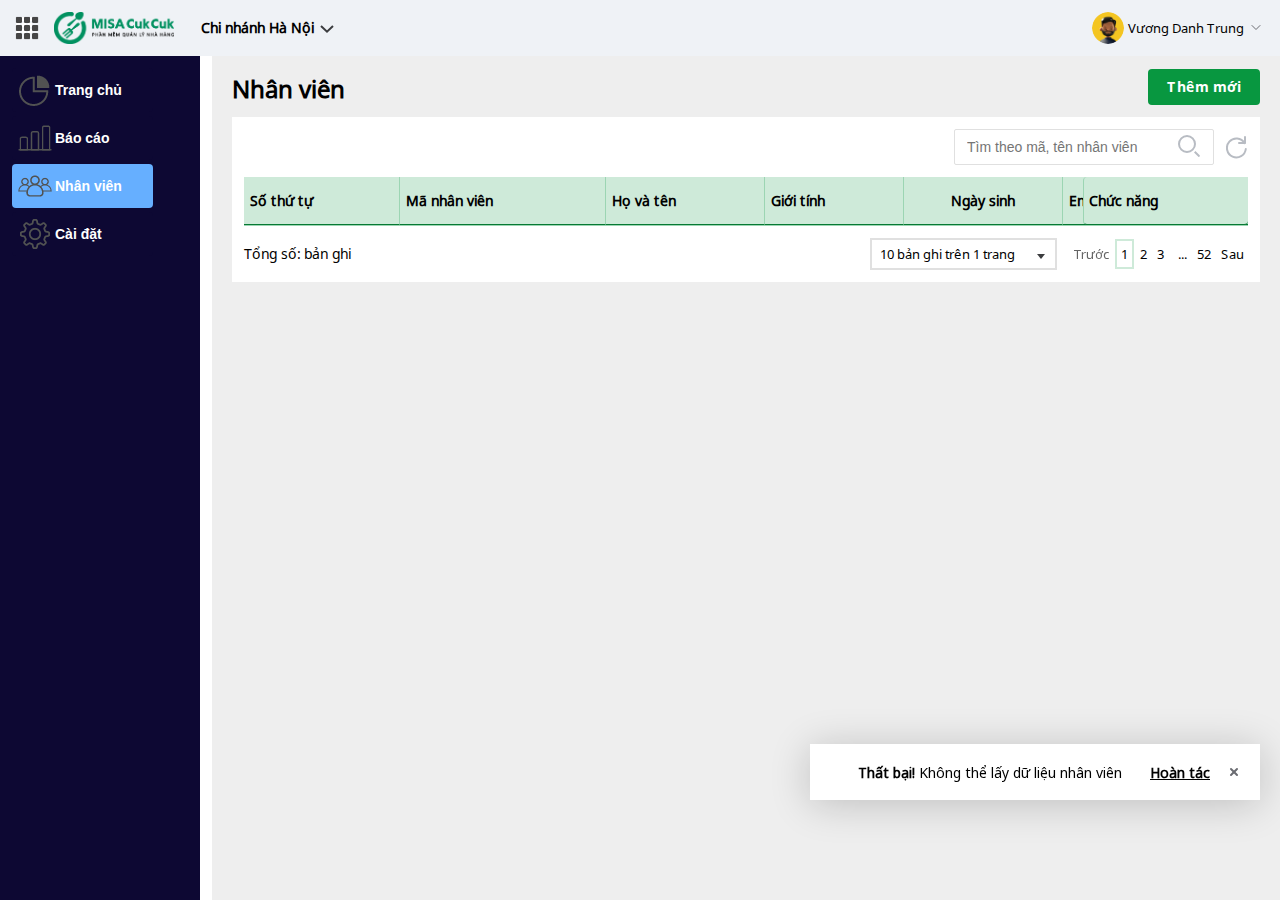
<file: index.html>
<!DOCTYPE html>
<html lang="en">

<head>
    <meta charset="UTF-8">
    <meta name="viewport" content="width=device-width, initial-scale=1.0">
    <!-- <link rel="shortcut icon" href="./assets/favicon.ico" type="image/x-icon"> -->
    <link rel="stylesheet" href="./css/main.css">
    <link rel="shortcut icon" href="./assets/img/cukcuk-logo.png" type="image/x-icon">
    <title>CUKCUK </title>
</head>

<body>
    <div class="app">
        <!-- Sidebar -->
        <div class="sidebar">
            <div class="sidebar-content">
                <button class="sidebar-btn active">
                    <span class="sidebar-icon">
                        <img src="assets/img/home-icon.png" alt="Home Icon">
                    </span>
                    <span class="sidebar-menu-item">
                        Trang chủ
                    </span>
                </button>
                <button class="sidebar-btn">
                    <span class="sidebar-icon">
                        <img src="assets/img/report-icon.png" alt="Report Icon">
                    </span>
                    <span class="sidebar-menu-item">
                        Báo cáo
                    </span>
                </button>
                <button class="sidebar-btn">
                    <span class="sidebar-icon">
                        <img src="assets/img/employee-icon.png" alt="Employee Icon">
                    </span>
                    <span class="sidebar-menu-item">
                        Nhân viên
                    </span>
                </button>
                <button class="sidebar-btn">
                    <span class="sidebar-icon">
                        <img src="assets/img/settings-icon.png" alt="Settings Icon">
                    </span>
                    <span class="sidebar-menu-item">
                        Cài đặt
                    </span>
                </button>
            </div>
        </div>
        

        <!-- Header -->
        <div class="header">
            <div class="logo-wrapper">
                <img class="shortened-sidebar-btn icon" src="./assets/img/toggle.png" alt="Shortened Sidebar Button">
                <img class="logo" src="./assets/img/cukcuk-logo.png" alt="">
            </div>
            <h3 class="company-name">Chi nhánh Hà Nội</h3>
            <span class="more-btn icon"></span>
            <span class="noti-btn icon"></span>
            <img src="./assets/img/avatar.png" alt="avatar" class="avatar">
            <span class="username">Vương Danh Trung</span>
            <span class="more-btn icon small"></span>
        </div>

        <!-- Container -->
        <div class="container">
            <section class="header-section">
                <h3>Nhân viên</h3>
                <button class="btn add-empl">
                    Thêm mới
                </button>
            </section>
            <section class="content-section">
                <div class="search-empl">
                    <div class="search-box">
                        <span class="search-icon"></span>
                        <input class="text-input search-input" placeholder="Tìm theo mã, tên nhân viên" type="text">
                    </div>
                    <span title="Làm mới" class="reload-icon"></span>
                </div>
                <div class="table-container">
                    <table class="table">
                        <tr class="table-header">
                            <th>Số thứ tự</th>
                            <th>Mã nhân viên</th>
                            <th>Họ và tên</th>
                            <th>Giới tính</th>
                            <th class="tb-center">Ngày sinh</th>
                            <th>Email</th>
                            <th>Địa chỉ</th>
                            <th class="edit-btn">Chức năng</th>
                        </tr>
                        <tbody>
                            <!-- Dữ liệu nhân viên sẽ được thêm vào đây -->
                        </tbody>
                        
                    </table>

                </div>
                <div class="pagination">
                    <div class="total">Tổng số: <strong></strong> bản ghi</div>
                    <div class="row-per-page">
                        <span class="value">10 bản ghi trên 1 trang</span>
                        <span class="icon triangle-down" ></span>
                    </div>
                    <div class="page-container">
                        <span class="disable">Trước</span>
                        <span class="page active">1</span>
                        <span class="page">2</span>
                        <span class="page">3</span>
                        <span class="dots">...</span>
                        <span class="page">52</span>
                        <span>Sau</span>
                    </div>
                </div>
            </section>
        </div>

        <!-- Modal -->
        <div class="modal hidden">
            <div class="modal-content">
                <div class="modal-title-bar">
                    <span title="Trợ giúp" class="help-btn"></span>
                    <span title="Đóng" class="close-btn"></span>
                </div>
                <div class="modal-header">
                    <h3>Thông tin nhân viên</h3>
                    
                </div>
                <div class="layout">
                    <div class="row">
                        <div class="col col-5">
                            <div class="row pd-6">
                                <div class="col col-4 ">
                                    <div class="label">
                                        <label class="label-name" for="">Mã nhân viên</label>
                                        <div class="required">*</div>
                                    </div>
                                    <input required class="text-input" type="text" name="code">
                                </div>
                                <div class="col col-6 pd-6">
                                    <div class="label">
                                        <label class="label-name" for="">Họ và tên</label>
                                        <div class="required">*</div>
                                    </div>
                                    <input required class="text-input" type="text" name="code">
                                </div>
                            </div>
                            <div class="row">
                                <div class="col col-10">
                                    <div class="label">
                                        <label class="label-name" for="">Vị trí</label>
                                        <div class="required"></div>
                                    </div>
                                    <input required class="text-input" type="text" name="code">
                                </div>
                            </div>
                            <div class="row">
                                <div class="col col-10">
                                    <div class="label">
                                        <label class="label-name" for="">Phòng ban</label>
                                    </div>
                                    <input class="text-input" type="text" name="code">
                                </div>
                            </div>
                        </div>
                        <div class="col col-5">
                            <div class="row pd-6">
                                <div class="col col-4">
                                    <div class="label">
                                        <label class="label-name" for="">Ngày sinh</label>
                                    </div>
                                    <input class="text-input" type="date" name="code">
                                </div>
                                <div class="col col-6">
                                    <div class="label">
                                        <label class="label-name" for="">Giới tính</label>
                                    </div>
                                    <div class="input-wrapper">
                                        <input type="radio" class="radio-input" name="sex" id="">
                                        <label class="label-name">Nam</label>
                                        <input type="radio" class="radio-input" name="sex" id="">
                                        <label class="label-name">Nữ</label>
                                        <input type="radio" class="radio-input" name="sex" id="">
                                        <label class="label-name">Khác</label>
                                    </div>
                                </div>
                            </div>
                            <div class="row pd-6">
                                <div class="col col-6">
                                    <div class="label">
                                        <label title="Số chứng minh nhân dân" class="label-name" for="">Số CMND</label>
                                    </div>
                                    <input class="text-input" type="text" name="cmnd">
                                </div>
                                <div class="col col-4">
                                    <div class="label">
                                        <label class="label-name" for="">Ngày cấp</label>
                                    </div>
                                    <input class="text-input" type="date" name="code">
                                </div>
                            </div>
                            <div class="row">
                                <div class="col col-10">
                                    <div class="label">
                                        <label class="label-name" for="">Nơi cấp</label>
                                    </div>
                                    <input class="text-input" type="text" name="code">
                                </div>
                            </div>
                        </div>
                    </div>
                    <br>
                    <div class="row">
                        <div class="col col-10">
                            <div class="row pd-6">
                                <div class="col col-10">
                                    <div class="label">
                                        <label class="label-name" for="">Địa chỉ</label>
                                    </div>
                                    <input class="text-input" type="text" name="code">
                                </div>
                                <div class="col col-25">
                                    <div class="label">
                                        <label class="label-name" for="">ĐT di động</label>
                                    </div>
                                    <input class="text-input" type="text" name="code">
                                </div>
                                <div class="col col-25">
                                    <div class="label">
                                        <label class="label-name" for="">ĐT cố định</label>
                                    </div>
                                    <input class="text-input" type="text" name="code">
                                </div>
                                <div class="col col-25">
                                    <div class="label">
                                        <label class="label-name" for="">Email</label>
                                    </div>
                                    <input class="text-input" type="text" name="code">
                                </div>
                            </div>
                            <div class="row pd-6">
                                <div class="col col-25">
                                    <div class="label">
                                        <label class="label-name" for="">Tài khoản ngân hàng</label>
                                    </div>
                                    <input class="text-input" type="text" name="code">
                                </div>
                                <div class="col col-25">
                                    <div class="label">
                                        <label class="label-name" for="">Tên ngân hàng</label>
                                    </div>
                                    <input class="text-input" type="text" name="code">
                                </div>
                                <div class="col col-25">
                                    <div class="label">
                                        <label class="label-name" for="">Chi nhánh</label>
                                    </div>
                                    <input class="text-input" type="text" name="code">
                                </div>
                            </div>
                        </div>
                    </div>
                </div>
                <div class="modal-footer">
                    <button class="btn outline">Hủy</button>
                    <button class="btn">Cất</button>
                </div>
            </div>
        </div>

        <!-- Noti -->
        <div class="modal hidden">
            <div class="modal-content noti-modal">
                <div class="noti-content">
                    <span class="icon warning-icon"></span>
                    Mã nhân viên 9420 đã tồn tại
                </div>
                <button class="btn noti-btn">Đồng ý</button>
            </div>
        </div>

        <!-- Toast message -->
        <div class="toast-container hidden">
            <span class="toast-icon success icon"></span>
            <h5 class="toast-title success">Thành công!&nbsp</h5>
            <p class="toast-body-text">Công việc đã xóa.</p>
            <span class="toast-action">Hoàn tác</span>
            <span class="toast-close-icon icon"></span>
        </div>
    </div>




    <script src="./js/list-page.js"></script>
</body>

</html>
</file>
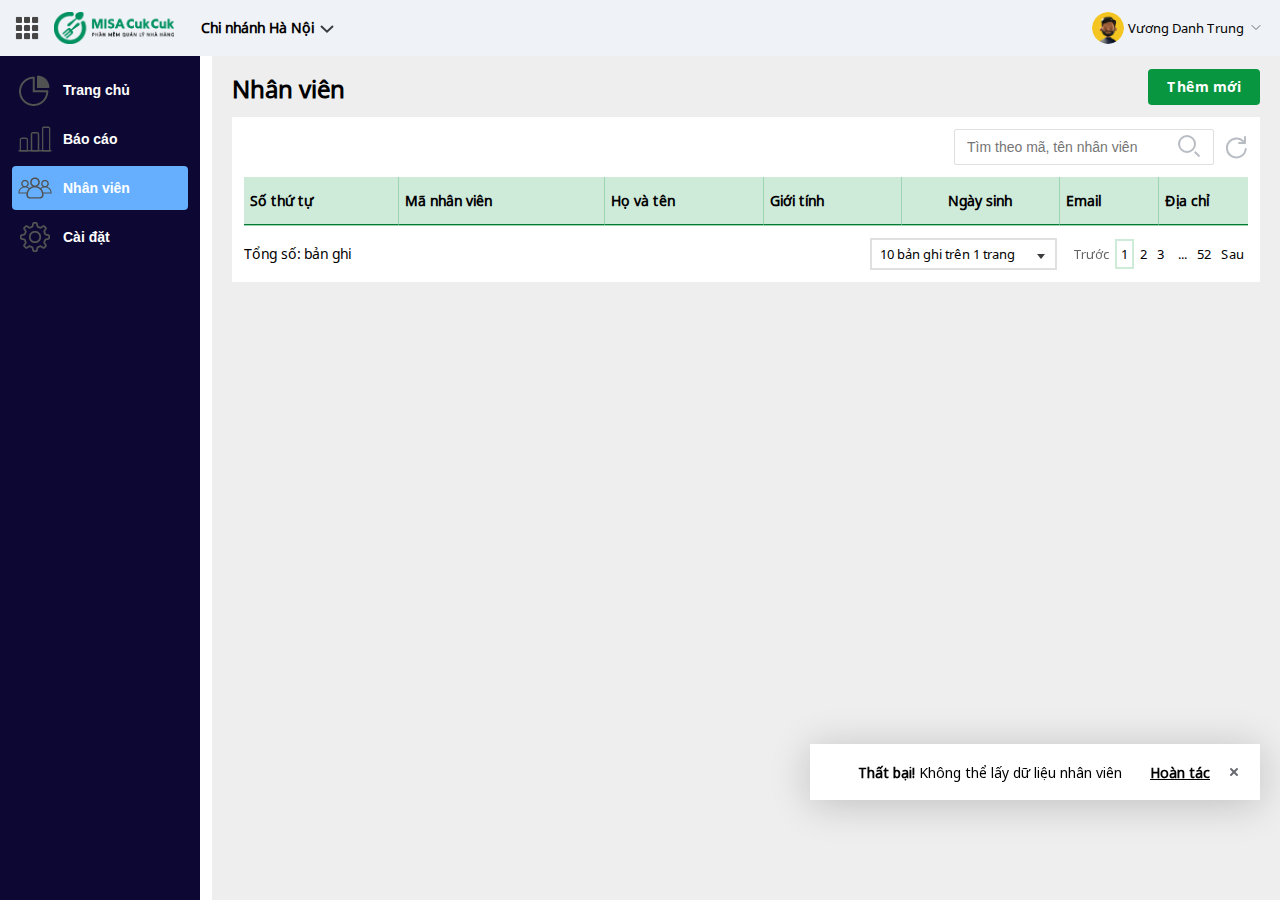
<file: FE/index.html>
<!DOCTYPE html>
<html lang="en">
  <head>
    <meta charset="UTF-8" />
    <meta name="viewport" content="width=device-width, initial-scale=1.0" />
    <!-- <link rel="shortcut icon" href="./assets/favicon.ico" type="image/x-icon"> -->
    <link rel="stylesheet" href="./css/main.css" />
    <link
      rel="shortcut icon"
      href="./assets/img/cukcuk-logo.png"
      type="image/x-icon"
    />
    <title>CUKCUK</title>
  </head>

  <body>
    <div class="app">
      <!-- Sidebar -->
      <div class="sidebar">
        <div class="sidebar-content">
          <button class="sidebar-btn active">
            <span class="sidebar-icon">
              <img src="assets/img/home-icon.png" alt="Home Icon" />
            </span>
            <span class="sidebar-menu-item"> Trang chủ </span>
          </button>
          <button class="sidebar-btn">
            <span class="sidebar-icon">
              <img src="assets/img/report-icon.png" alt="Report Icon" />
            </span>
            <span class="sidebar-menu-item"> Báo cáo </span>
          </button>
          <button class="sidebar-btn">
            <span class="sidebar-icon">
              <img src="assets/img/employee-icon.png" alt="Employee Icon" />
            </span>
            <span class="sidebar-menu-item"> Nhân viên </span>
          </button>
          <button class="sidebar-btn">
            <span class="sidebar-icon">
              <img src="assets/img/settings-icon.png" alt="Settings Icon" />
            </span>
            <span class="sidebar-menu-item"> Cài đặt </span>
          </button>
        </div>
      </div>

      <!-- Header -->
      <div class="header">
        <div class="logo-wrapper">
          <img
            class="shortened-sidebar-btn icon"
            src="./assets/img/toggle.png"
            alt="Shortened Sidebar Button"
          />
          <img class="logo" src="./assets/img/cukcuk-logo.png" alt="" />
        </div>
        <h3 class="company-name">Chi nhánh Hà Nội</h3>
        <span class="more-btn icon"></span>
        <span class="noti-btn icon"></span>
        <img src="./assets/img/avatar.png" alt="avatar" class="avatar" />
        <span class="username">Vương Danh Trung</span>
        <span class="more-btn icon small"></span>
      </div>

      <!-- Container -->
      <div class="container">
        <section class="header-section">
          <h3>Nhân viên</h3>
          <button class="btn add-empl">Thêm mới</button>
        </section>
        <section class="content-section">
          <div class="search-empl">
            <div class="search-box">
              <span class="search-icon"></span>
              <input
                class="text-input search-input"
                placeholder="Tìm theo mã, tên nhân viên"
                type="text"
              />
            </div>
            <span title="Làm mới" class="reload-icon"></span>
          </div>
          <div class="table-container">
            <table class="table">
              <tr class="table-header">
                <th>Số thứ tự</th>
                <th>Mã nhân viên</th>
                <th>Họ và tên</th>
                <th>Giới tính</th>
                <th class="tb-center">Ngày sinh</th>
                <th>Email</th>
                <th>Địa chỉ</th>
                <th>Chức năng</th>
              </tr>
              <tbody>
                <!-- Dữ liệu nhân viên sẽ được thêm vào đây -->
              </tbody>
            </table>
          </div>
          <div class="pagination">
            <div class="total">Tổng số: <strong></strong> bản ghi</div>
            <div class="row-per-page">
              <span class="value">10 bản ghi trên 1 trang</span>
              <span class="icon triangle-down"></span>
            </div>
            <div class="page-container">
              <span class="disable">Trước</span>
              <span class="page active">1</span>
              <span class="page">2</span>
              <span class="page">3</span>
              <span class="dots">...</span>
              <span class="page">52</span>
              <span>Sau</span>
            </div>
          </div>
        </section>
      </div>

      <!-- Modal -->
      <div class="modal hidden">
        <div class="modal-content">
          <div class="modal-title-bar">
            <span title="Trợ giúp" class="help-btn"></span>
            <span title="Đóng" class="close-btn"></span>
          </div>
          <div class="modal-header">
            <h3></h3>
          </div>
          <div class="layout">
            <div class="row">
              <div class="col col-5">
                <div class="row pd-6">
                  <div class="col col-4 hidden">
                    <div class="label">
                      <label class="label-name"></label>
                      <div class="required">*</div>
                    </div>
                    <input
                      required
                      class="text-input"
                      type="text"
                      name="employeeId"
                      id="employee-id"
                    />
                  </div>
                  <div class="col col-4">
                    <div class="label">
                      <label
                        class="label-name employee-code"
                        for="employee-code"
                        >Mã nhân viên</label
                      >
                      <div class="required">*</div>
                    </div>
                    <input
                      required
                      class="text-input"
                      type="text"
                      name="employeeCode"
                      id="employee-code"
                    />
                  </div>
                  <div class="col col-6 pd-6">
                    <div class="label">
                      <label class="label-name" for="">Họ và tên</label>
                      <div class="required">*</div>
                    </div>
                    <input
                      required
                      class="text-input"
                      type="text"
                      name="fullName"
                    />
                  </div>
                </div>
                <div class="row">
                  <div class="col col-10">
                    <div class="label">
                      <label class="label-name" for="">Vị trí</label>
                      <div class="required"></div>
                    </div>
                    <input
                      required
                      class="text-input"
                      type="text"
                      name="position"
                    />
                  </div>
                </div>
                <div class="row">
                  <div class="col col-10">
                    <div class="label">
                      <label class="label-name" for="">Phòng ban</label>
                    </div>
                    <input class="text-input" type="text" name="department" />
                  </div>
                </div>
              </div>
              <div class="col col-5">
                <div class="row pd-6">
                  <div class="col col-4">
                    <div class="label">
                      <label class="label-name" for="">Ngày sinh</label>
                    </div>
                    <input class="text-input" type="date" name="dateOfBirth" />
                  </div>
                  <div class="col col-6">
                    <div class="label">
                      <label class="label-name" for="">Giới tính</label>
                    </div>
                    <div class="input-wrapper">
                      <input
                        type="radio"
                        class="radio-input"
                        name="gender"
                        value="Nam"
                        id="male"
                      />
                      <label class="label-name" for="male">Nam</label>
                      <input
                        type="radio"
                        class="radio-input"
                        name="gender"
                        value="Nữ"
                        id="female"
                      />
                      <label class="label-name" for="female">Nữ</label>
                      <input
                        type="radio"
                        class="radio-input"
                        name="gender"
                        value="Khác"
                        id="other"
                      />
                      <label class="label-name" for="other">Khác</label>
                    </div>
                  </div>
                </div>
                <div class="row pd-6">
                  <div class="col col-6">
                    <div class="label">
                      <label
                        title="Số chứng minh nhân dân"
                        class="label-name"
                        for=""
                        >Số CMND</label
                      >
                    </div>
                    <input
                      class="text-input"
                      type="text"
                      name="identityNumber"
                    />
                  </div>
                  <div class="col col-4">
                    <div class="label">
                      <label class="label-name" for="">Ngày cấp</label>
                    </div>
                    <input class="text-input" type="date" name="identityDate" />
                  </div>
                </div>
                <div class="row">
                  <div class="col col-10">
                    <div class="label">
                      <label class="label-name" for="">Nơi cấp</label>
                    </div>
                    <input
                      class="text-input"
                      type="text"
                      name="identityPlace"
                    />
                  </div>
                </div>
              </div>
            </div>
            <br />
            <div class="row">
              <div class="col col-10">
                <div class="row pd-6">
                  <div class="col col-10">
                    <div class="label">
                      <label class="label-name" for="">Địa chỉ</label>
                    </div>
                    <input class="text-input" type="text" name="address" />
                  </div>
                  <div class="col col-25">
                    <div class="label">
                      <label class="label-name" for="">ĐT di động</label>
                    </div>
                    <input class="text-input" type="text" name="mobilePhone" />
                  </div>
                  <div class="col col-25">
                    <div class="label">
                      <label class="label-name" for="">ĐT cố định</label>
                    </div>
                    <input class="text-input" type="text" name="homePhone" />
                  </div>
                  <div class="col col-25">
                    <div class="label">
                      <label class="label-name" for="">Email</label>
                    </div>
                    <input class="text-input" type="text" name="email" />
                  </div>
                </div>
                <div class="row pd-6">
                  <div class="col col-25">
                    <div class="label">
                      <label class="label-name" for=""
                        >Tài khoản ngân hàng</label
                      >
                    </div>
                    <input class="text-input" type="text" name="bankAccount" />
                  </div>
                  <div class="col col-25">
                    <div class="label">
                      <label class="label-name" for="">Tên ngân hàng</label>
                    </div>
                    <input class="text-input" type="text" name="bankName" />
                  </div>
                  <div class="col col-25">
                    <div class="label">
                      <label class="label-name" for="">Chi nhánh</label>
                    </div>
                    <input class="text-input" type="text" name="bankBranch" />
                  </div>
                </div>
              </div>
            </div>
          </div>
          <div class="modal-footer">
            <button class="btn outline">Hủy</button>
            <button class="btn">Cất</button>
          </div>
        </div>
      </div>

      <!-- Noti -->
      <div class="modal hidden">
        <div class="modal-content noti-modal">
          <div class="noti-content">
            <span class="icon warning-icon"></span>
            Mã nhân viên 9420 đã tồn tại
          </div>
          <button class="btn noti-btn">Đồng ý</button>
        </div>
      </div>

      <!-- Toast message -->
      <div class="toast-container hidden">
        <span class="toast-icon success icon"></span>
        <h5 class="toast-title success">Thành công!&nbsp</h5>
        <p class="toast-body-text">Công việc đã xóa.</p>
        <span class="toast-action">Hoàn tác</span>
        <span class="toast-close-icon icon"></span>
      </div>
      <!-- Delete Modal  -->
      <div class="modal hidden">
        <div class="delete-modal hidden">
            <p>Bạn có chắc muốn xóa nhân viên</p>
            <div class="delete-modal-btn">
                <button class="btn yes-btn">Có</button>
                <button class="btn no-btn">Không</button>
            </div>
        </div>
      </div>

    </div>
    <script src="./js/list-page.js"></script>
  </body>
</html>
</file>
<file: css/main.css>
@import url(./list-page.css);


:root {
    --primary-color: #CEEAD9;
    --button-color: #089740;
    --outline: #E0E0E0;
    --button-outline: #000;
    --button-click: #055B27;
    --blue-color: #3395FF;
    --sidebar-width: 212px;
    --header-height: 56px;
    --shortened-sidebar-width: 78px;
}

* {
    margin: 0;
    padding: 0;
    box-sizing: border-box;
    font-size: 62.5%;
}

@font-face {
    font-family: NotoBold;
    src: url(../assets/fonts/notosans-bold.3ede5aff.woff2);
}

@font-face {
    font-family: NotoRegular;
    src: url(../assets/fonts/notosans-regular.2cb88a13.woff2);
}

body {
    font-family: NotoRegular;
}

.app {
    position: relative;
}

::-webkit-scrollbar {
    width: 6px;
    height: 6px;
  }
  
  /* Track */
  ::-webkit-scrollbar-track {
    background: transparent; 
  }
   
  /* Handle */
  ::-webkit-scrollbar-thumb {
    background: rgba(0, 0, 0, 0.2); 
    border-radius: 4px;
  }
  

.blue-color {
    color: var(--blue-color );
}

.hidden {
    display: none;
}

.disable {
    opacity: 0.6;
}
</file>
<file: FE/css/main.css>
@import url(./list-page.css);


:root {
    --primary-color: #CEEAD9;
    --button-color: #089740;
    --outline: #E0E0E0;
    --button-outline: #000;
    --button-click: #055B27;
    --blue-color: #3395FF;
    --sidebar-width: 212px;
    --header-height: 56px;
    --shortened-sidebar-width: 78px;
}

* {
    margin: 0;
    padding: 0;
    box-sizing: border-box;
    font-size: 62.5%;
}

@font-face {
    font-family: NotoBold;
    src: url(../assets/fonts/notosans-bold.3ede5aff.woff2);
}

@font-face {
    font-family: NotoRegular;
    src: url(../assets/fonts/notosans-regular.2cb88a13.woff2);
}

body {
    font-family: NotoRegular;
}

.app {
    position: relative;
}

::-webkit-scrollbar {
    width: 6px;
    height: 6px;
  }
  
  /* Track */
  ::-webkit-scrollbar-track {
    background: transparent; 
  }
   
  /* Handle */
  ::-webkit-scrollbar-thumb {
    background: rgba(0, 0, 0, 0.2); 
    border-radius: 4px;
  }
  

.blue-color {
    color: var(--blue-color );
}

.hidden {
    display: none;
}

.disable {
    opacity: 0.6;
}
</file>
